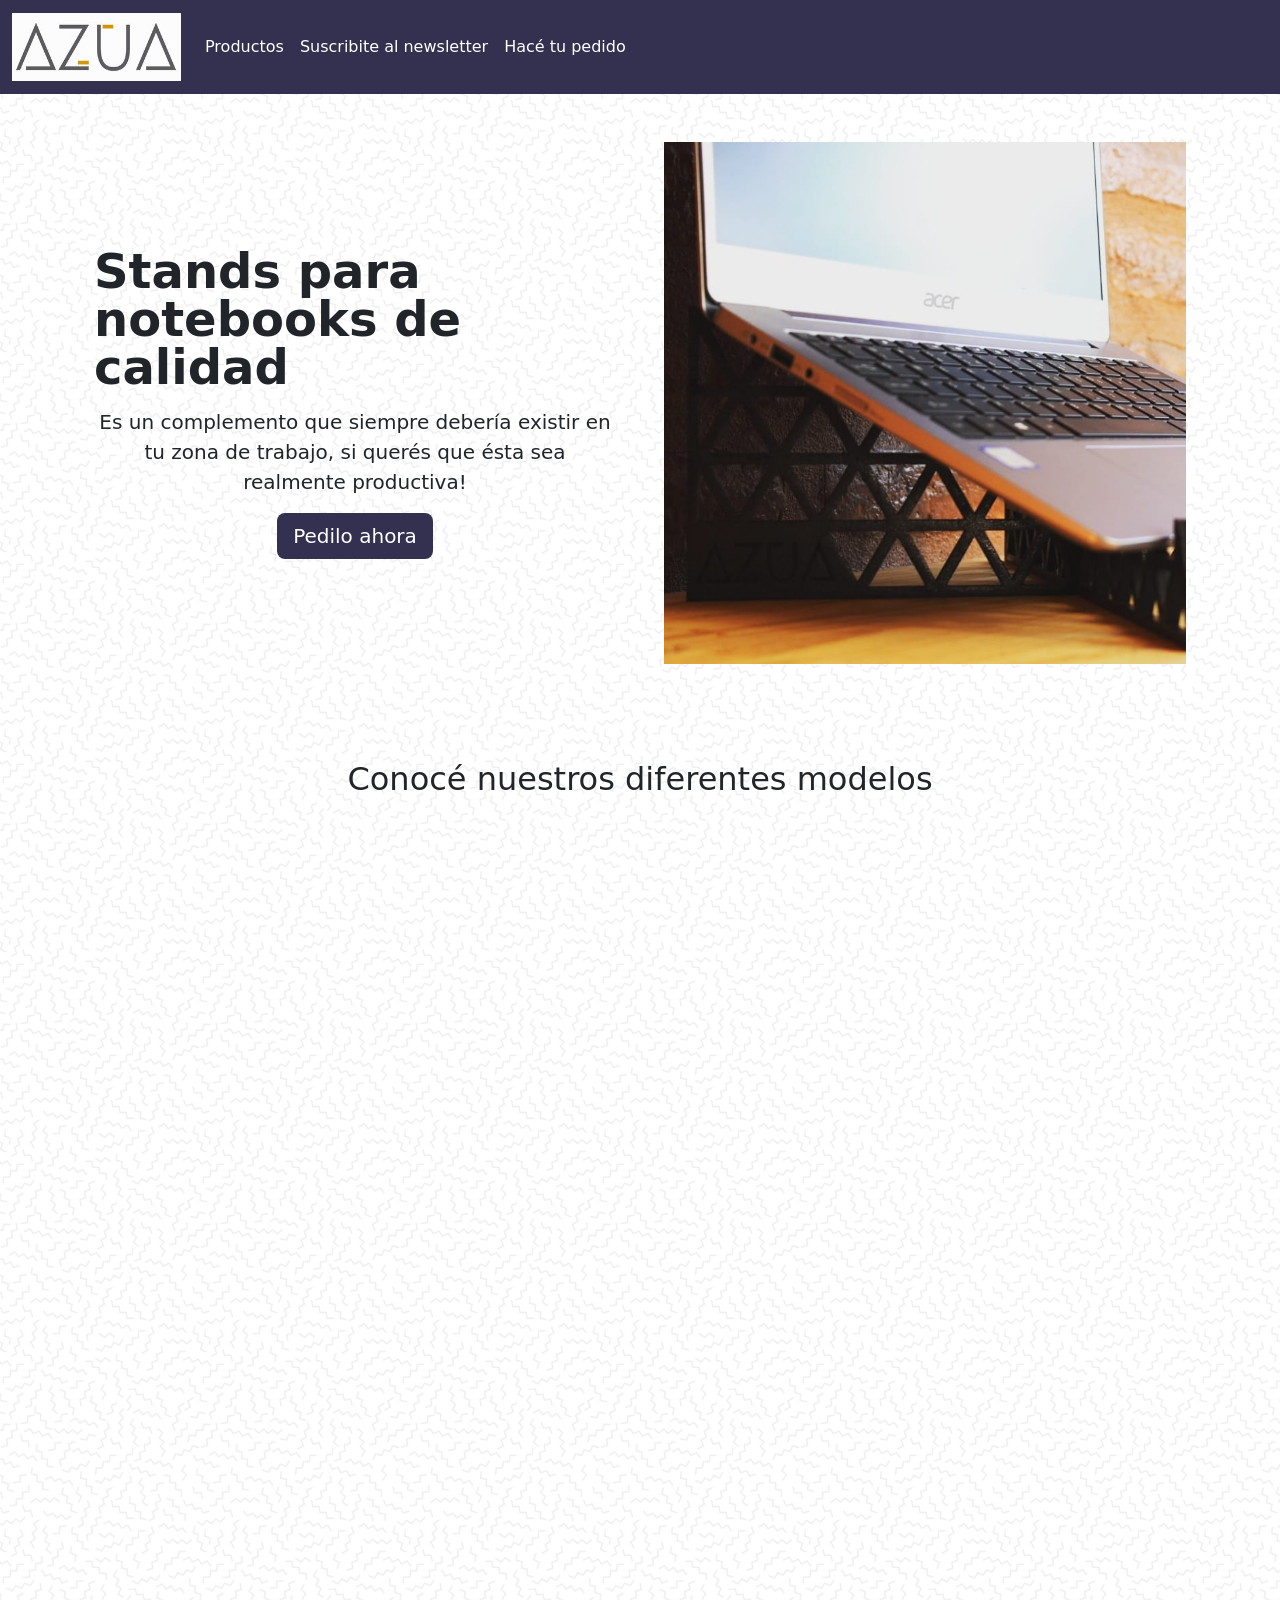
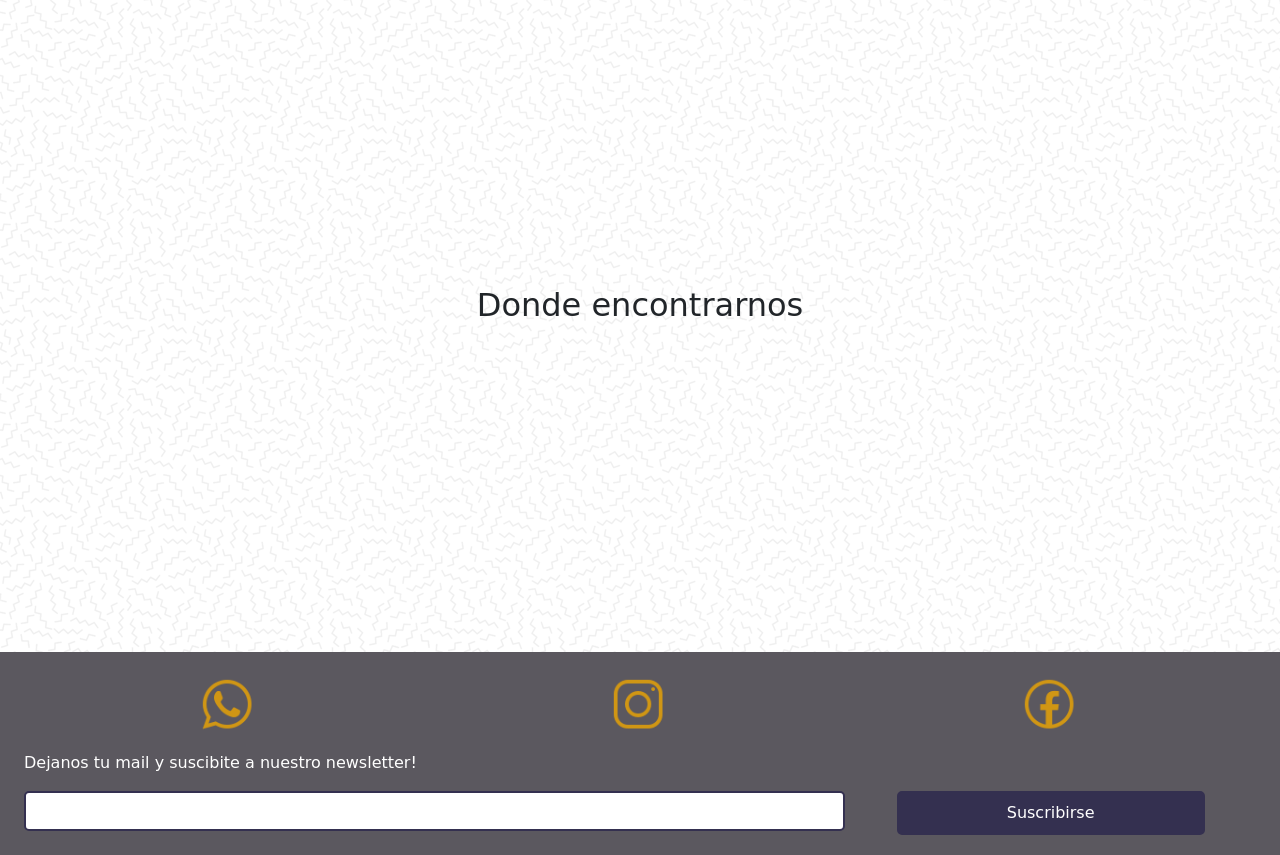
<file: index.html>
<!DOCTYPE html>
<html lang="en">
<head>
    <meta charset="UTF-8" />
    <meta http-equiv="X-UA-Compatible" content="IE=edge" />
    <meta name="viewport" content="width=device-width, initial-scale=1.0" />
    <title>Azua - Objetos prácticos de diseño</title>
    <link href="https://cdn.jsdelivr.net/npm/bootstrap@5.2.0/dist/css/bootstrap.min.css" rel="stylesheet" integrity="sha384-gH2yIJqKdNHPEq0n4Mqa/HGKIhSkIHeL5AyhkYV8i59U5AR6csBvApHHNl/vI1Bx" crossorigin="anonymous">
    <link href="https://unpkg.com/aos@2.3.1/dist/aos.css" rel="stylesheet" />
    <link rel="stylesheet" href="./css/style.css" />
    <link rel="icon" href=".\assets\logo_azua.png" />
    <link rel="preconnect" href="https://fonts.googleapis.com" />
    <link rel="preconnect" href="https://fonts.gstatic.com" crossorigin />
    <link href="https://fonts.googleapis.com/css2?family=Edu+VIC+WA+NT+Beginner&display=swap" rel="stylesheet" />
</head>
<body>
    <nav class="navbar navbar-expand-lg navbar-dark dark-color">
        <div class="container-fluid">
          <a class="navbar-brand" href="#">
            <img src="assets\logo_azua.png" alt="Ícono de Azua" />
          </a>
          <button class="navbar-toggler" type="button" data-bs-toggle="collapse" data-bs-target="#navbarSupportedContent" aria-controls="navbarSupportedContent" aria-expanded="false" aria-label="Toggle navigation">
            <span class="navbar-toggler-icon"></span>
          </button>
          <div class="collapse navbar-collapse" id="navbarSupportedContent">
            <ul class="navbar-nav me-auto mb-2 mb-lg-0">
              <li class="nav-item">
                <a class="nav-link nav-link2" aria-current="page"href="#Productos">Productos</a>
              </li>
              <li class="nav-item">
                <a class="nav-link nav-link2" aria-current="page" href="#newsletter">Suscribite al newsletter</a>
              </li>
              <li class="nav-item">
                <a class="nav-link nav-link2" aria-current="page"  href="./pages/formulario.html">Hacé tu pedido</a>
              </li>
            </ul>
          </div>
        </div>
      </nav>
      <div class="container col-xxl-8 px-4 py-5">
        <div class="row flex-lg-row-reverse align-items-center g-5 py-5">
          <div class="col-10 col-sm-8 col-lg-6 hero-toppadding">
            <img src="assets\foto-eq.jpg" class="d-block mx-lg-auto img-fluid" alt="Bootstrap Themes" width="700" height="500" loading="lazy">
          </div>
          <div class="col-lg-6">
            <h1 class="display-5 fw-bold lh-1 mb-3">Stands para notebooks de calidad</h1>
            <p class="lead"> Es un complemento que siempre debería existir en tu zona de trabajo, si querés que ésta sea realmente productiva!</p>
            <div class="d-grid gap-2 d-md-flex justify-content-md-start">
              <button type="button" class="btn btn-primary btn-lg bttn-color">
                <a href="./pages/formulario.html" class="nav-link active" aria-current="page" >Pedilo ahora</a></button>
            </div>
          </div>
        </div>
      </div>
</div>
    <h2>Conocé nuestros diferentes modelos</h2>
    <section id="Productos" class="Productos" data-aos="fade-up">
    <div class="card Productos__child" style="width: 18rem;">
      <img class="card-img-top" src="assets\foto-eq.jpg" alt="Card image cap">
      <div class="card-body">
        <h5 class="card-title">Modelo EQ</h5>
        <p class="card-text">Some quick example text to build on the card title and make up the bulk of the card's content.</p>
        <button type="button" class="btn btn-primary btn-md bttn-color">
          <a href="./pages/formulario.html" class="nav-link active" aria-current="page" >Pedilo el tuyo</a></button>
      </div>
    </div>
    <div class="card Productos__child" style="width: 18rem;">
      <img class="card-img-top" src="assets\foto-curv.jpg" alt="Card image cap">
      <div class="card-body">
        <h5 class="card-title">Modelo Curv</h5>
        <p class="card-text">Some quick example text to build on the card title and make up the bulk of the card's content.</p>
        <button type="button" class="btn btn-primary btn-md bttn-color">
          <a href="./pages/formulario.html" class="nav-link active" aria-current="page" >Pedilo el tuyo</a></button>
      </div>
    </div>
    <div class="card Productos__child" style="width: 18rem;">
      <img class="card-img-top" src="assets\foto-iso.jpg" alt="Card image cap">
      <div class="card-body">
        <h5 class="card-title">Modelo Iso</h5>
        <p class="card-text">Some quick example text to build on the card title and make up the bulk of the card's content.</p>
        <button type="button" class="btn btn-primary btn-md bttn-color">
          <a href="./pages/formulario.html" class="nav-link active" aria-current="page" >Pedilo el tuyo</a></button>
      </div>
    </div>
    <div class="card Productos__child" style="width: 18rem;">
      <img class="card-img-top" src="assets\foto-mov.jpg" alt="Card image cap">
      <div class="card-body">
        <h5 class="card-title">Modelo Mov</h5>
        <p class="card-text">Some quick example text to build on the card title and make up the bulk of the card's content.</p>
        <button type="button" class="btn btn-primary btn-md bttn-color">
          <a href="./pages/formulario.html" class="nav-link active" aria-current="page" >Pedilo el tuyo</a></button>
      </div>
    </div>
    </section>
    <h2>Donde encontrarnos</h2>
    <section class="Contacto">
        <iframe class="contenidoIndex" data-aos="flip-left"
            src="https://www.google.com/maps/embed?pb=!1m18!1m12!1m3!1d3405.959055732132!2d-64.23957934899347!3d-31.387692481322503!2m3!1f0!2f0!3f0!3m2!1i1024!2i768!4f13.1!3m3!1m2!1s0x943298d3f2c43a05%3A0xa8281a7b1d445ed8!2sGabriel%20Real%20de%20Azua%203731%2C%20X5009BMA%20C%C3%B3rdoba!5e0!3m2!1sen!2sar!4v1657231913942!5m2!1sen!2sar"
            allowfullscreen="" loading="lazy"
            referrerpolicy="no-referrer-when-downgrade"></iframe>
    </section>
    <footer class="navYfooter grilla">
        <a href="https://api.whatsapp.com/send?phone=5493516164263&text=Buenos%20dias%21%20Necesito%20info%20sobre%20sus%20productos."
            class="Footer__socialMedia whatsapp" target="_blank">
            <img src=".\assets\icons8-whatsapp-64.png" alt="Ícono de WhatsApp" /></a>
        <a href="https://www.instagram.com/azua.arg/" class="Footer__socialMedia instagram" target="_blank">
            <img src=".\assets\icons8-instagram-64.png" alt="Ícono de instagram" /></a>
        <a href="https://www.facebook.com/Azua.cba" class="Footer__socialMedia facebook" target="_blank">
            <img src=".\assets\icons8-facebook-64.png" alt="Ícono de Facebook" /></a>
        <label class="newletter_label" id="newsletter" for="fname">Dejanos tu mail y suscibite a nuestro
            newsletter!</label>
        <input class="newletter_input" type="email" id="fname" name="fname" />
        <input type="submit" class="bttn button__newsletter" value="Suscribirse" />
    </footer>
    <script src="https://cdn.jsdelivr.net/npm/bootstrap@5.2.0/dist/js/bootstrap.bundle.min.js" integrity="sha384-A3rJD856KowSb7dwlZdYEkO39Gagi7vIsF0jrRAoQmDKKtQBHUuLZ9AsSv4jD4Xa" crossorigin="anonymous"></script>
    <script src="https://unpkg.com/aos@2.3.1/dist/aos.js"></script>
    <script>
        AOS.init();
    </script>
</body>

</html>
</file>
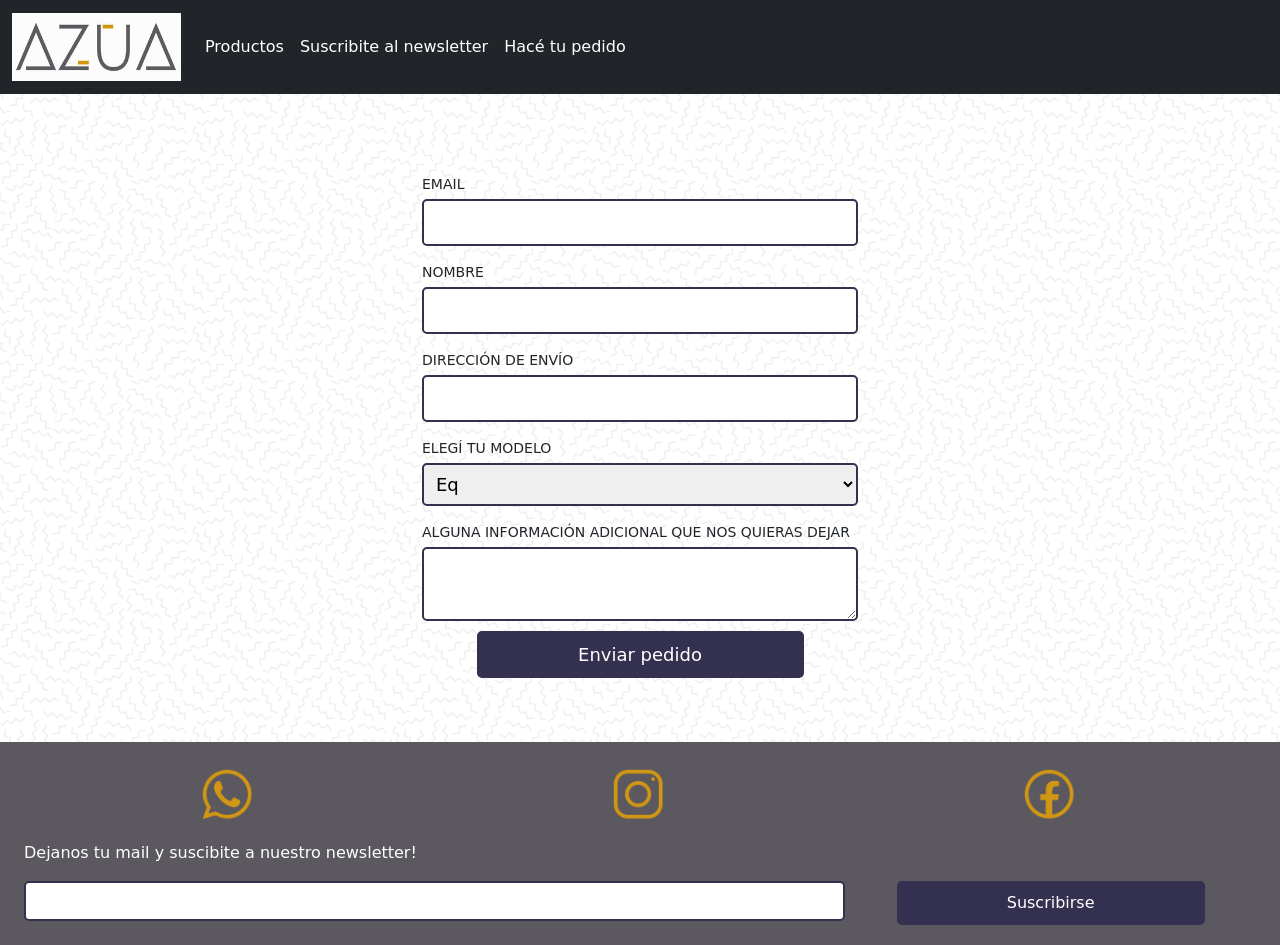
<file: pages/formulario.html>
<!DOCTYPE html>
<html lang="en">

<head>
    <meta charset="UTF-8" />
    <meta http-equiv="X-UA-Compatible" content="IE=edge" />
    <meta name="viewport" content="width=device-width, initial-scale=1.0" />
    <title>Azua - Objetos prácticos de diseño</title>  
    <link href="https://cdn.jsdelivr.net/npm/bootstrap@5.2.0/dist/css/bootstrap.min.css" rel="stylesheet" integrity="sha384-gH2yIJqKdNHPEq0n4Mqa/HGKIhSkIHeL5AyhkYV8i59U5AR6csBvApHHNl/vI1Bx" crossorigin="anonymous">
    <link href="https://unpkg.com/aos@2.3.1/dist/aos.css" rel="stylesheet" />
    <link rel="stylesheet" href="../css/style.css" />
    <link rel="icon" href=".\assets\logo_azua.png" />
    <link rel="preconnect" href="https://fonts.googleapis.com" />
    <link rel="preconnect" href="https://fonts.gstatic.com" crossorigin />
    <link href="https://fonts.googleapis.com/css2?family=Edu+VIC+WA+NT+Beginner&display=swap" rel="stylesheet" />
</head>

<body>
    <nav class="navbar navbar-expand-lg navbar-dark bg-dark">
        <div class="container-fluid">
          <a class="navbar-brand" href="..\index.html">
            <img src="..\assets\logo_azua.png" alt="Ícono de instagram" />
          </a>
          <button class="navbar-toggler" type="button" data-bs-toggle="collapse" data-bs-target="#navbarSupportedContent" aria-controls="navbarSupportedContent" aria-expanded="false" aria-label="Toggle navigation">
            <span class="navbar-toggler-icon"></span>
          </button>
          <div class="collapse navbar-collapse" id="navbarSupportedContent">
            <ul class="navbar-nav me-auto mb-2 mb-lg-0">
              <li class="nav-item nav-hover">
                <a class="nav-link active" aria-current="page"href="..\index.html#Productos">Productos</a>
              </li>
              <li class="nav-item nav-hover">
                <a class="nav-link active" aria-current="page" href=".\index.html#Contacto">Suscribite al newsletter</a>
              </li>
              <li class="nav-item nav-hover">
                <a class="nav-link active" aria-current="page"  href="../pages/formulario.html">Hacé tu pedido</a>
              </li>
            </ul>
          </div>
        </div>
      </nav>
    <form class="form">
        <label class="form__label" for="fname">Email</label>
        <input type="email" id="fname" name="fname" />
        <label class="form__label" for="lname">Nombre</label>
        <input type="text" id="lname" name="lname" />
        <label class="form__label" for="adress">Dirección de envío</label>
        <input type="text" id="adress" name="adress" />
        <label class="form__label" for="cars">Elegí tu modelo</label>
        <select id="cars" name="cars">
            <option value="Eq">Eq</option>
            <option value="Curv">Curv</option>
            <option value="Iso">Iso</option>
            <option value="Mov">Mov</option>
        </select>
        <label class="form__label" for="message">Alguna información adicional que nos quieras dejar</label>
        <textarea id="message"></textarea>
        <input type="submit" class="bttn" value="Enviar pedido" />
    </form>
    <footer class="navYfooter grilla">
        <a href="https://api.whatsapp.com/send?phone=5493516164263&text=Buenos%20dias%21%20Necesito%20info%20sobre%20sus%20productos."
            class="Footer__socialMedia whatsapp" target="_blank">
            <img src="..\assets\icons8-whatsapp-64.png" alt="Ícono de WhatsApp" /></a>
        <a href="https://www.instagram.com/azua.arg/" class="Footer__socialMedia instagram" target="_blank">
            <img src="..\assets\icons8-instagram-64.png" alt="Ícono de instagram" /></a>
        <a href="https://www.facebook.com/Azua.cba" class="Footer__socialMedia facebook" target="_blank">
            <img src="..\assets\icons8-facebook-64.png" alt="Ícono de Facebook" /></a>
        <label class="newletter_label" id="newsletter" for="fname">Dejanos tu mail y suscibite a nuestro
            newsletter!</label>
        <input class="newletter_input" type="email" id="fname" name="fname" />
        <input type="submit" class="bttn button__newsletter" value="Suscribirse" />
    </footer>
    <script src="https://cdn.jsdelivr.net/npm/bootstrap@5.2.0/dist/js/bootstrap.bundle.min.js" integrity="sha384-A3rJD856KowSb7dwlZdYEkO39Gagi7vIsF0jrRAoQmDKKtQBHUuLZ9AsSv4jD4Xa" crossorigin="anonymous"></script>
</body>

</html>
</file>
<file: css/style.css>
* {
  margin: 0;
  padding: 0;
}

body {
  font-weight: normal;
  font-style: normal;
  font-family: system-ui, -apple-system, BlinkMacSystemFont, "Segoe UI", Roboto, Oxygen, Ubuntu, Cantarell, "Open Sans", "Helvetica Neue", sans-serif;
  background-image: url(/assets/memphis-mini.png);
}
body header a img {
  margin: 5px;
  height: 70px;
  width: 120px;
}
body div {
  display: flex;
  flex-wrap: wrap;
  flex-direction: row;
  justify-content: space-around;
}
body div section {
  margin: 30px;
  background-color: #cccccc;
  width: 500px;
  height: 500px;
  border-style: groove;
  display: flex;
  flex-direction: column;
  justify-content: space-evenly;
}

.dark-color {
  background-color: #343050;
}

.nav-link2 {
  color: white;
}
.nav-link2:hover {
  color: #eb5140;
  transition: 0.4s;
}

.bttn-color {
  background-color: #343050;
  border: none;
}
.bttn-color:hover {
  color: #eb5140;
  background-color: #343050;
  transition: 0.4s;
}

.navYfooter {
  background-color: #5b585f;
  padding: 24px;
}

.py-5 {
  padding-top: 1.5rem !important;
}

h2 {
  border-left: 100px;
  display: flex;
  justify-content: center;
}

.Productos {
  display: flex;
  flex-wrap: wrap;
}
.Productos .Productos__child {
  margin: 20px;
}

p {
  text-align: center;
}

.Contacto {
  margin: 10px;
  width: 90%;
  margin-left: auto;
  margin-right: auto;
}
.Contacto iframe {
  width: 100%;
}

.contenidoIndex {
  margin-left: auto;
  margin-right: auto;
  width: 50%;
  height: 300px;
}

.cards__bajada {
  margin-left: auto;
  margin-right: auto;
  border: solid 1px white;
  padding: 5px;
  width: 370px;
  height: 92px;
  overflow: hidden;
}

.form {
  max-width: 500px;
  margin: 2rem auto;
  padding: 2rem;
  border-radius: 5px;
}

.form__label {
  display: block;
  padding: 1rem 0 0.25rem;
  text-transform: uppercase;
  font-size: 14px;
}

input,
textarea,
select {
  display: block;
  width: 100%;
  border: 2px solid #343050;
  padding: 0.5rem;
  font-size: 18px;
  border-radius: 5px;
  transition: 0.4s ease;
}

.bttn {
  display: block;
  background: #343050;
  width: 75%;
  color: white;
  padding: 0.5rem;
  margin: 10px auto auto auto;
  cursor: pointer;
  transition: 0.4s;
  text-decoration: none;
  text-align: center;
  border-radius: 5px;
}
.bttnhover {
  background: #e74c3c;
}

.Footer__socialMedia {
  size: 20px;
}

/*La siguiente media query es para que la grilla solo se aplique en desktop
  y para que se muestren los elementos en una sola columna en mobile*/
@media screen and (min-width: 768px) {
  .grilla {
    display: grid;
    grid-template-columns: 1fr 1fr 1fr;
    grid-template-rows: 60px 25px 40px;
    grid-row-gap: 15px;
    grid-template-areas: "whatsapp instagram facebook" "newletter_label newletter_label button__newsletter" "newletter_input newletter_input button__newsletter";
  }
}
.whatsapp {
  grid-area: whatsapp;
}

.instagram {
  grid-area: instagram;
}

.facebook {
  grid-area: facebook;
}

.newletter_label {
  grid-area: newletter_label;
}

.newletter_input {
  grid-area: newletter_input;
}

.button__newsletter {
  grid-area: button__newsletter;
}

.Footer__socialMedia {
  display: flex;
  justify-content: center;
}

.navYfooter .newletter_label {
  color: white;
}

.navYfooter .button__newsletter {
  font-size: medium;
  margin-top: 40px;
}

/*# sourceMappingURL=style.css.map */
</file>
